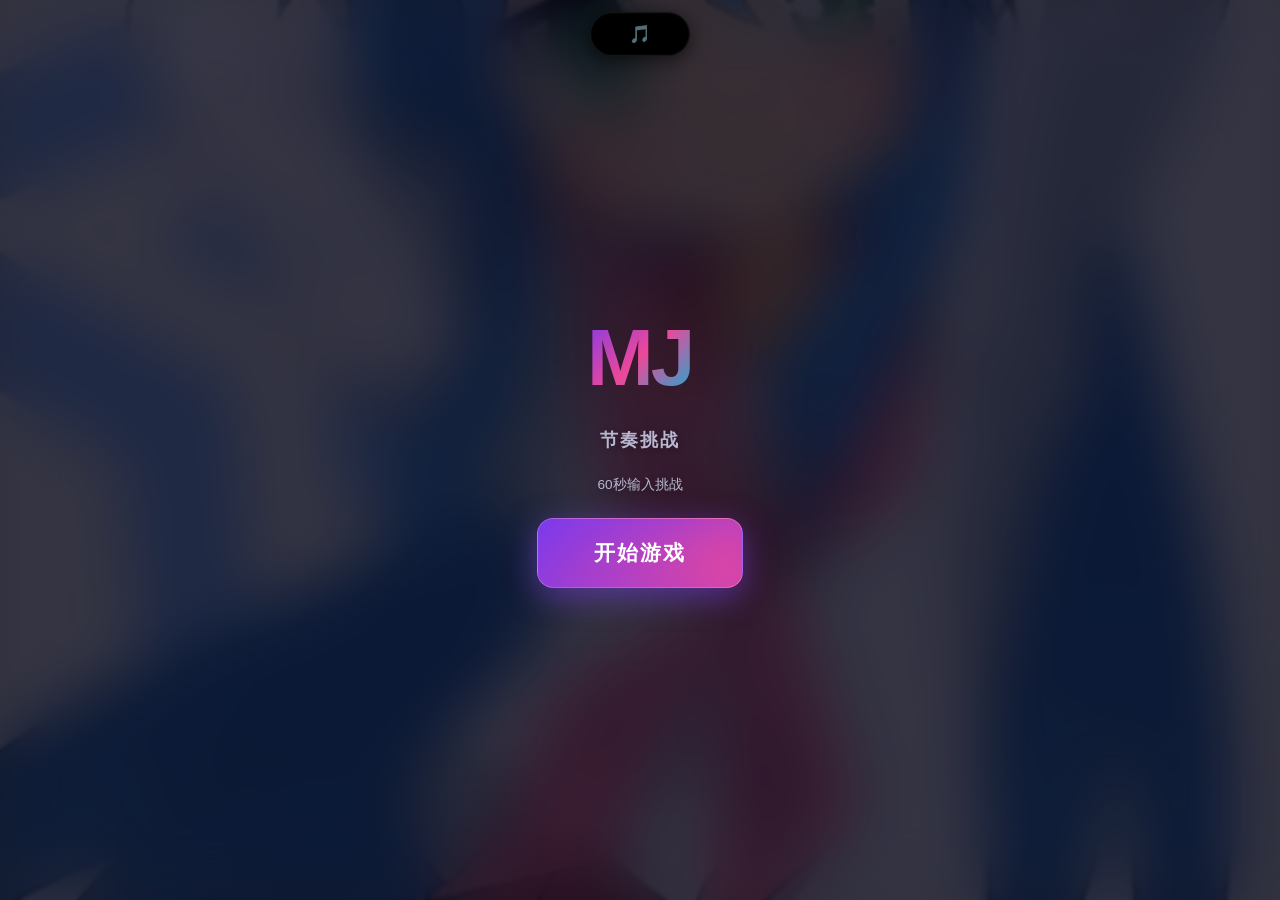
<file: index.html>
<!DOCTYPE html>
<html lang="zh-CN">
<head>
    <meta charset="UTF-8">
    <meta name="viewport" content="width=device-width, initial-scale=1.0, user-scalable=no">
    <title>MJ 节奏挑战</title>
    <link rel="stylesheet" href="style.css">
</head>
<body>

    <div class="bg-image-layer" aria-hidden="true"></div>
    <div class="particles" id="particles"></div>

    <!-- 灵动岛 Apple 同款 -->
    <div class="dynamic-island" id="dynamicIsland">
        <div class="island-collapsed">
            <span class="island-icon">🎵</span>
        </div>
        <div class="island-expanded">
            <button class="island-btn" id="playPauseBtn" aria-label="播放/暂停">▶</button>
            <div class="island-text" id="musicStatus">音乐</div>
            <button class="island-btn" id="leaderboardBtn" aria-label="排行榜">🏆</button>
        </div>
    </div>

    <!-- 隐藏的音频，必须确保同级目录有 music.mp3 -->
    <audio id="bgMusic" src="music.mp3" loop></audio>

    <!-- 启动画面 -->
    <div class="splash-screen" id="splashScreen">
        <div class="splash-logo">MJ</div>
        <div class="splash-subtitle">节奏挑战</div>
        <div class="splash-hint">60秒输入挑战</div>
        <button class="splash-btn" id="splashBtn">开始游戏</button>
    </div>

    <!-- 游戏主容器 -->
    <div class="game-container" id="gameContainer">
        <div class="top-bar">
            <div class="game-title">MJ 节奏</div>
            <button class="theme-btn" id="themeBtn" aria-label="切换主题">暗</button>
        </div>

        <div class="card" id="card">
            <div class="timer-section">
                <div class="timer-display" id="timerDisplay">60</div>
                <div class="timer-bar">
                    <div class="timer-bar-fill" id="timerBarFill"></div>
                </div>
            </div>

            <div class="score-section">
                <div class="score-display" id="scoreDisplay">0</div>
            </div>

            <div class="combo-wrap" id="comboWrap">
                连击 <span class="combo-num" id="comboNum">0</span>
            </div>

            <div class="feedback" id="feedback">输入 "MJ" 开始得分</div>

            <div class="input-area">
                <input type="text" class="input-field" id="inputField" placeholder="输入 MJ..." autocomplete="off" autocorrect="off" autocapitalize="off" spellcheck="false" maxlength="10" disabled>
                <div class="input-hint">正确 +1 分 | 错误 -2 分 | 不区分大小写</div>
            </div>

            <button class="btn btn-secondary" id="restartBtn" style="display:none;">重新开始</button>

            <div class="overlay" id="endOverlay">
                <div class="overlay-title">时间到</div>
                <div class="overlay-score" id="finalScore">0</div>
                <div class="overlay-subtitle" id="finalMessage">干得漂亮！</div>
                <div class="overlay-stats">
                    <span>正确 <strong id="finalCorrect">0</strong></span>
                    <span>错误 <strong id="finalError">0</strong></span>
                    <span>最高连击 <strong id="finalMaxCombo">0</strong></span>
                </div>
                
                <input type="text" id="playerName" class="name-input" placeholder="输入你的名字" maxlength="12" autocomplete="off">
                
                <button class="btn btn-secondary" id="uploadBtn" style="margin-top: 6px;">📤 上传成绩到排行榜</button>

                <button class="btn btn-primary" id="playAgainBtn">再来一局</button>
            </div>
        </div>
    </div>

    <script src="script.js"></script>
</body>
</html>
</file>
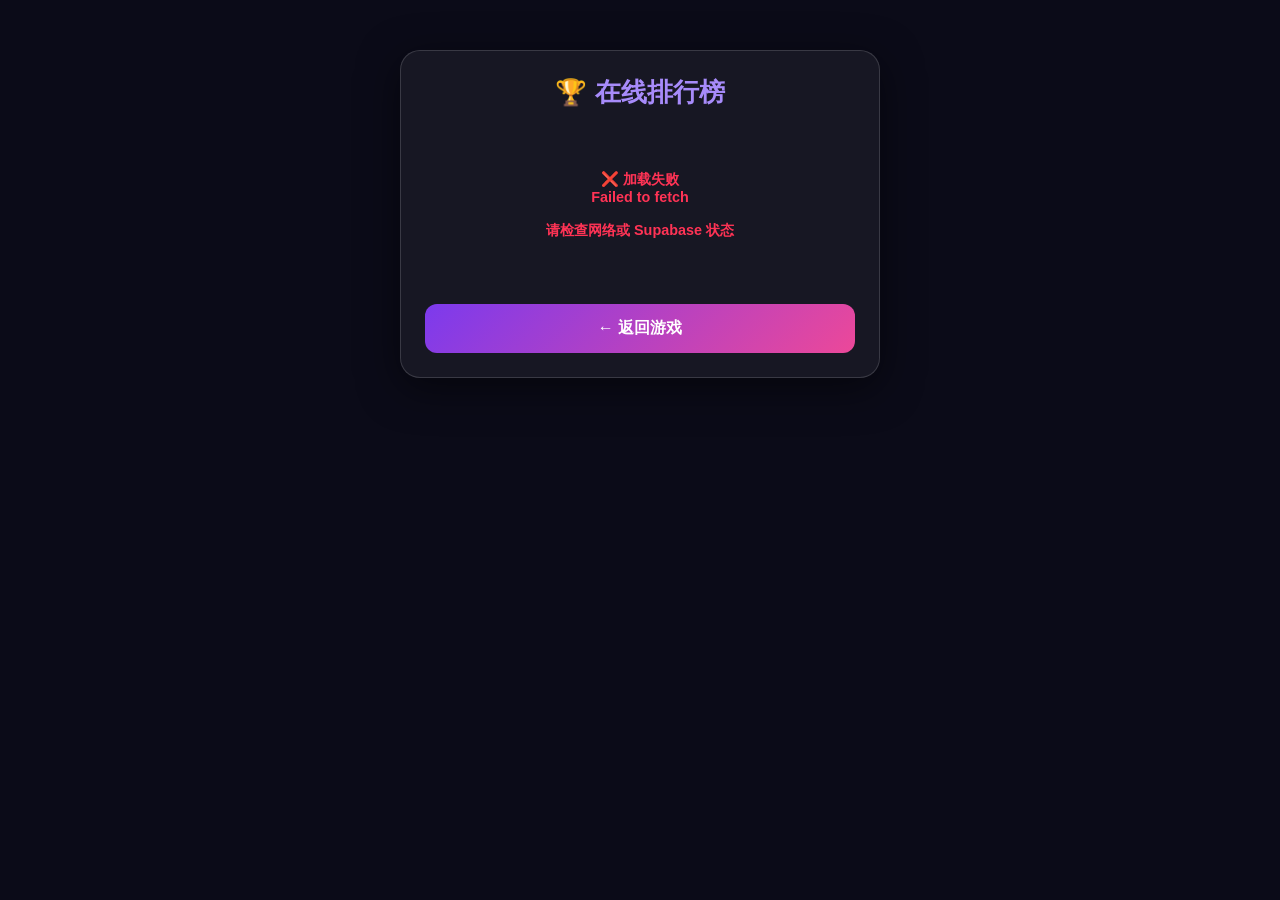
<file: leaderboard/index.html>
<!DOCTYPE html>
<html lang="zh-CN">
<head>
    <meta charset="UTF-8">
    <meta name="viewport" content="width=device-width, initial-scale=1.0">
    <title>MJ 排行榜</title>
    <style>
        * { margin: 0; padding: 0; box-sizing: border-box; }
        body {
            font-family: 'Segoe UI', 'PingFang SC', sans-serif;
            background: #0b0b18;
            color: #f0f0f5;
            min-height: 100vh;
            display: flex;
            flex-direction: column;
            align-items: center;
            padding: 20px;
        }
        .lb-container {
            width: 100%;
            max-width: 480px;
            background: rgba(255, 255, 255, 0.05);
            border: 1px solid rgba(255, 255, 255, 0.15);
            border-radius: 20px;
            padding: 24px;
            margin-top: 30px;
            box-shadow: 0 10px 40px rgba(0,0,0,0.5);
        }
        .lb-title {
            font-size: 1.6rem;
            font-weight: 900;
            text-align: center;
            margin-bottom: 20px;
            color: #a78bfa;
        }
        .lb-list { display: flex; flex-direction: column; gap: 8px; }
        .lb-item {
            display: flex;
            align-items: center;
            padding: 12px 16px;
            border-radius: 12px;
            background: rgba(255, 255, 255, 0.06);
            border: 1px solid rgba(255, 255, 255, 0.05);
        }
        .lb-item.top-1 { background: rgba(255, 215, 0, 0.15); border-color: rgba(255, 215, 0, 0.3); }
        .lb-item.top-2 { background: rgba(192, 192, 192, 0.15); border-color: rgba(192, 192, 192, 0.3); }
        .lb-item.top-3 { background: rgba(205, 127, 50, 0.15); border-color: rgba(205, 127, 50, 0.3); }
        .lb-rank { width: 36px; font-weight: 900; font-size: 1.1rem; color: #a78bfa; }
        .lb-name { flex: 1; font-weight: 700; overflow: hidden; text-overflow: ellipsis; white-space: nowrap; }
        .lb-score { font-size: 1.3rem; font-weight: 900; margin-right: 12px; }
        .lb-detail { font-size: 0.75rem; color: #b8b8d0; text-align: right; }
        .btn-back {
            margin-top: 24px; width: 100%; padding: 14px; font-size: 1rem; font-weight: 800;
            border: none; border-radius: 12px; cursor: pointer; color: #fff;
            background: linear-gradient(135deg, #7c3aed, #ec4899);
            transition: 0.2s;
        }
        .btn-back:active { transform: scale(0.95); }
        .status-msg { text-align: center; padding: 40px 0; font-weight: 600; color: #b8b8d0; }
        .error-msg { text-align: center; padding: 40px 0; font-weight: 600; color: #ff3355; word-break: break-all; font-size: 0.9rem; }
    </style>
</head>
<body>
    <div class="lb-container">
        <div class="lb-title">🏆 在线排行榜</div>
        <div class="lb-list" id="lbList"><div class="status-msg">数据加载中...</div></div>
        <button class="btn-back" onclick="window.location.href='../'">← 返回游戏</button>
    </div>

    <script>
        // 你的 Supabase 配置（直接写死，不用外部库）
        const SUPABASE_URL = 'https://bignhwmpjnplzksokzif.supabase.co';
        const SUPABASE_ANON_KEY = 'eyJhbGciOiJIUzI1NiIsInR5cCI6IkpXVCJ9.eyJpc3MiOiJzdXBhYmFzZSIsInJlZiI6ImJpZ25od21wam5wbHprc29remlmIiwicm9sZSI6ImFub24iLCJpYXQiOjE3ODk4MTI1NTAsImV4cCI6MjEwNTM4ODU1MH0.FlZRCL5FlT3X1AVIKt02CLoK8CqF8Lja8YAk1f2reL4';
        
        const listEl = document.getElementById('lbList');

        async function loadLeaderboard() {
            try {
                // 直接用 fetch 请求 Supabase 的 REST API，不走任何外部 JS
                const response = await fetch(`${SUPABASE_URL}/rest/v1/scores?select=*&order=score.desc&limit=50`, {
                    method: 'GET',
                    headers: {
                        'apikey': SUPABASE_ANON_KEY,
                        'Authorization': `Bearer ${SUPABASE_ANON_KEY}`
                    }
                });

                if (!response.ok) {
                    throw new Error(`HTTP error! status: ${response.status}`);
                }

                const data = await response.json();

                if (!data || data.length === 0) {
                    listEl.innerHTML = '<div class="status-msg">暂无记录，快来抢第一！</div>';
                    return;
                }

                const medals = ['🥇', '🥈', '🥉'];
                listEl.innerHTML = data.map((item, i) => {
                    const rankClass = i < 3 ? ` top-${i + 1}` : '';
                    const rankText = i < 3 ? medals[i] : (i + 1);
                    const name = (item.name || '匿名玩家').replace(/</g, '&lt;');
                    return `<div class="lb-item${rankClass}">
                        <span class="lb-rank">${rankText}</span>
                        <span class="lb-name">${name}</span>
                        <span class="lb-score">${item.score}</span>
                        <span class="lb-detail">连击 ${item.max_combo}</span>
                    </div>`;
                }).join('');

            } catch (error) {
                console.error(error);
                listEl.innerHTML = `<div class="error-msg">❌ 加载失败<br>${error.message}<br><br>请检查网络或 Supabase 状态</div>`;
            }
        }

        loadLeaderboard();
    </script>
</body>
</html>
</file>
<file: style.css>
:root {
    --bg: #0b0b18;
    --bg-overlay: rgba(8, 8, 20, 0.62);
    --card-bg: rgba(255, 255, 255, 0.045);
    --card-border: rgba(255, 255, 255, 0.16);
    --card-border-highlight: rgba(255, 255, 255, 0.32);
    --text: #f0f0f5;
    --text-secondary: #b8b8d0;
    --accent: #7c3aed;
    --accent2: #ec4899;
    --accent3: #06b6d4;
    --correct: #00e676;
    --error: #ff3355;
    --input-bg: rgba(255, 255, 255, 0.045);
    --input-border: rgba(255, 255, 255, 0.22);
    --shadow: 0 20px 60px rgba(0, 0, 0, 0.55), 0 0 0 1px rgba(255, 255, 255, 0.05) inset;
    --overlay-bg: rgba(10, 10, 25, 0.72);
    --timer-urgent: #ff3355;
    --glass-blur: 32px;
    --glass-saturate: 1.5;
    --glass-brightness: 1.08;
    --fly-distance: 80px;
    --fly-ease: cubic-bezier(0.16, 1, 0.3, 1);
    --spring-ease: cubic-bezier(0.34, 1.56, 0.64, 1);
    --smooth-ease: cubic-bezier(0.4, 0, 0.2, 1);
    --bg-image: url('image.png');
}

[data-theme="light"] {
    --bg: #eef0f8;
    --bg-overlay: rgba(255, 255, 255, 0.45);
    --card-bg: rgba(255, 255, 255, 0.3);
    --card-border: rgba(255, 255, 255, 0.6);
    --card-border-highlight: rgba(255, 255, 255, 0.9);
    --text: #1a1a2e;
    --text-secondary: #5a5a7a;
    --accent: #6d28d9;
    --accent2: #db2777;
    --accent3: #0891b2;
    --correct: #00b84e;
    --error: #dc2626;
    --input-bg: rgba(255, 255, 255, 0.45);
    --input-border: rgba(0, 0, 0, 0.12);
    --shadow: 0 20px 50px rgba(0, 0, 0, 0.12), 0 0 0 1px rgba(255, 255, 255, 0.7) inset;
    --overlay-bg: rgba(255, 255, 255, 0.7);
    --timer-urgent: #dc2626;
    --glass-blur: 35px;
    --glass-saturate: 1.7;
    --glass-brightness: 1.02;
}

* { margin: 0; padding: 0; box-sizing: border-box; }

body {
    font-family: 'Segoe UI', 'PingFang SC', 'Microsoft YaHei', sans-serif;
    background: var(--bg);
    color: var(--text);
    min-height: 100vh;
    display: flex;
    justify-content: center;
    align-items: center;
    transition: background 0.5s ease, color 0.5s ease;
    -webkit-tap-highlight-color: transparent;
    user-select: none;
    -webkit-user-select: none;
    overflow: hidden;
    position: relative;
    will-change: background;
}

/* 背景图片层 */
.bg-image-layer {
    position: fixed;
    inset: -20px;
    z-index: -2;
    background-image: var(--bg-image);
    background-size: cover;
    background-position: center center;
    background-repeat: no-repeat;
    transition: filter 0.5s ease, opacity 0.5s ease;
    filter: saturate(1.05) contrast(1.02);
    will-change: transform;
    pointer-events: none;
}
.bg-image-layer::after {
    content: '';
    position: absolute;
    inset: 0;
    background: var(--bg-overlay);
    backdrop-filter: blur(2px);
    -webkit-backdrop-filter: blur(2px);
    transition: background 0.5s ease;
}
[data-theme="light"] .bg-image-layer {
    filter: saturate(1.15) contrast(0.98) brightness(1.05);
}

/* 粒子层 */
.particles {
    position: fixed;
    inset: 0;
    pointer-events: none;
    z-index: -1;
    opacity: 0.35;
    overflow: hidden;
    transform: translateZ(0);
    mix-blend-mode: screen;
}
[data-theme="light"] .particles { opacity: 0.2; mix-blend-mode: multiply; }
.particle {
    position: absolute;
    border-radius: 50%;
    background: radial-gradient(circle, var(--accent) 0%, transparent 70%);
    filter: blur(18px);
    animation: floatGlow linear infinite;
    opacity: 0;
    mix-blend-mode: screen;
    will-change: transform, opacity;
    backface-visibility: hidden;
}
.particle:nth-child(odd) { background: radial-gradient(circle, var(--accent2) 0%, transparent 70%); }
.particle:nth-child(3n) { background: radial-gradient(circle, var(--accent3) 0%, transparent 70%); }

@keyframes floatGlow {
    0% { transform: translate3d(0, 100vh, 0) scale(0.8); opacity: 0; }
    15% { opacity: 0.5; }
    50% { transform: translate3d(30px, 50vh, 0) scale(1.3); opacity: 0.7; }
    85% { opacity: 0.4; }
    100% { transform: translate3d(-20px, -10vh, 0) scale(0.6); opacity: 0; }
}

/* ========== 灵动岛 Apple 同款 ========== */
.dynamic-island {
    position: fixed;
    top: 12px;
    left: 50%;
    transform: translateX(-50%);
    background: #000000;
    border-radius: 999px;
    border: 1px solid rgba(255, 255, 255, 0.08);
    display: flex;
    align-items: center;
    justify-content: center;
    cursor: pointer;
    z-index: 1000;
    overflow: hidden;
    box-shadow: 0 4px 20px rgba(0, 0, 0, 0.6), 0 0 0 1px rgba(255, 255, 255, 0.02) inset;
    transition: width 0.5s cubic-bezier(0.34, 1.56, 0.64, 1), 
                border-radius 0.5s cubic-bezier(0.34, 1.56, 0.64, 1),
                background 0.3s ease;
    user-select: none;
    -webkit-tap-highlight-color: transparent;
    width: 100px;
    height: 44px;
}
.dynamic-island.expanded {
    width: 280px;
    border-radius: 22px;
    background: #0a0a0c;
    cursor: default;
}
.island-collapsed {
    position: absolute;
    font-size: 1.1rem;
    display: flex;
    align-items: center;
    justify-content: center;
    transition: opacity 0.2s ease;
    color: #fff;
    pointer-events: none;
}
.dynamic-island.expanded .island-collapsed { opacity: 0; }
.island-expanded {
    display: flex;
    align-items: center;
    justify-content: space-between;
    width: 100%;
    padding: 0 16px;
    opacity: 0;
    pointer-events: none;
    transition: opacity 0.3s ease 0.15s;
}
.dynamic-island.expanded .island-expanded { opacity: 1; pointer-events: all; }
.island-btn {
    background: rgba(255, 255, 255, 0.12);
    border: none;
    border-radius: 50%;
    width: 32px;
    height: 32px;
    display: flex;
    align-items: center;
    justify-content: center;
    cursor: pointer;
    font-size: 0.85rem;
    color: #fff;
    transition: all 0.2s ease;
    flex-shrink: 0;
}
.island-btn:hover { background: rgba(255, 255, 255, 0.25); transform: scale(1.05); }
.island-btn:active { transform: scale(0.9); }
.island-text {
    color: #ffffff;
    font-size: 0.8rem;
    font-weight: 600;
    font-family: -apple-system, BlinkMacSystemFont, 'Segoe UI', sans-serif;
    flex: 1;
    text-align: center;
    white-space: nowrap;
    letter-spacing: 0.3px;
    overflow: hidden;
    text-overflow: ellipsis;
}

/* 启动画面 */
.splash-screen {
    position: fixed; inset: 0; z-index: 100; display: flex; flex-direction: column; align-items: center; justify-content: center;
    gap: 24px; background: rgba(10, 10, 25, 0.55); backdrop-filter: blur(30px) saturate(1.5) brightness(1.05);
    -webkit-backdrop-filter: blur(30px) saturate(1.5) brightness(1.05); transition: all 0.5s var(--fly-ease);
    will-change: opacity, transform, backdrop-filter; padding: 20px;
}
[data-theme="light"] .splash-screen { background: rgba(255, 255, 255, 0.45); backdrop-filter: blur(35px) saturate(1.7) brightness(1.02); -webkit-backdrop-filter: blur(35px) saturate(1.7) brightness(1.02); }
.splash-screen.hidden { opacity: 0; pointer-events: none; transform: translateY(-30px); }
.splash-logo {
    font-size: 4rem; font-weight: 900; background: linear-gradient(135deg, var(--accent), var(--accent2), var(--accent3));
    -webkit-background-clip: text; -webkit-text-fill-color: transparent; background-clip: text; letter-spacing: -3px;
    animation: logoFloat 2.5s ease-in-out infinite, logoFlyIn 1s var(--fly-ease) 0.2s both; will-change: transform;
}
.splash-subtitle { font-size: 1.1rem; color: var(--text-secondary); letter-spacing: 2px; font-weight: 600; animation: subtitleFlyIn 0.8s var(--fly-ease) 0.5s both; text-shadow: 0 1px 6px rgba(0, 0, 0, 0.2); }
.splash-hint { font-size: 0.85rem; color: var(--text-secondary); opacity: 0.75; animation: subtitleFlyIn 0.8s var(--fly-ease) 0.7s both; text-shadow: 0 1px 6px rgba(0, 0, 0, 0.15); }
.splash-btn {
    padding: 18px 48px; font-size: 1.15rem; font-weight: 800; border: none; border-radius: 16px; cursor: pointer;
    letter-spacing: 2px; font-family: inherit; background: linear-gradient(135deg, var(--accent), var(--accent2)); color: #fff;
    box-shadow: 0 8px 30px rgba(124, 58, 237, 0.5), 0 0 30px rgba(124, 58, 237, 0.3) inset;
    border: 1px solid rgba(255, 255, 255, 0.2); transition: all 0.3s var(--spring-ease); animation: splashBtnFlyIn 0.9s var(--fly-ease) 0.9s both; will-change: transform;
    backdrop-filter: blur(10px); -webkit-backdrop-filter: blur(10px);
}
.splash-btn:hover { transform: translateY(-4px) scale(1.04); box-shadow: 0 14px 40px rgba(124, 58, 237, 0.6), 0 0 40px rgba(124, 58, 237, 0.4) inset; }
.splash-btn:active { transform: translateY(0) scale(0.95); transition-duration: 0.06s; }

@keyframes logoFloat { 0%, 100% { transform: translateY(0); } 50% { transform: translateY(-12px); } }
@keyframes logoFlyIn { 0% { transform: translateY(60px) scale(0.7); opacity: 0; } 100% { transform: translateY(0) scale(1); opacity: 1; } }
@keyframes subtitleFlyIn { 0% { transform: translateY(30px); opacity: 0; } 100% { transform: translateY(0); opacity: 1; } }
@keyframes splashBtnFlyIn { 0% { transform: translateY(50px) scale(0.7); opacity: 0; } 100% { transform: translateY(0) scale(1); opacity: 1; } }

/* 游戏主容器 */
.game-container {
    position: relative; z-index: 1; width: 100%; max-width: 480px; padding: 24px 20px;
    display: flex; flex-direction: column; align-items: center; gap: 14px; transform: translateZ(0);
    opacity: 0; pointer-events: none; transition: opacity 0.4s ease;
}
.game-container.visible { opacity: 1; pointer-events: all; }

/* 顶栏 */
.top-bar { width: 100%; display: flex; justify-content: space-between; align-items: center; margin-bottom: 4px; opacity: 0; }
.game-container.visible .top-bar { animation: flyInDown 0.6s var(--fly-ease) 0.1s both; }
.game-title {
    font-size: 1.6rem; font-weight: 800; background: linear-gradient(135deg, var(--accent), var(--accent2));
    -webkit-background-clip: text; -webkit-text-fill-color: transparent; background-clip: text; letter-spacing: -0.5px;
    filter: drop-shadow(0 2px 8px rgba(124, 58, 237, 0.35));
}
.theme-btn {
    width: 42px; height: 42px; border-radius: 50%; border: 1px solid var(--card-border); background: var(--card-bg);
    backdrop-filter: blur(28px) saturate(1.5) brightness(1.08); -webkit-backdrop-filter: blur(28px) saturate(1.5) brightness(1.08);
    cursor: pointer; font-size: 0.85rem; font-weight: 700; display: flex; align-items: center; justify-content: center;
    transition: all 0.3s var(--spring-ease); color: var(--text); letter-spacing: 0.5px;
    box-shadow: 0 4px 16px rgba(0, 0, 0, 0.2), 0 0 0 1px rgba(255, 255, 255, 0.06) inset; will-change: transform;
}
.theme-btn:hover { transform: scale(1.08); box-shadow: 0 6px 22px rgba(0, 0, 0, 0.28), 0 0 0 1px rgba(255, 255, 255, 0.1) inset; }
.theme-btn:active { transform: scale(0.92); transition-duration: 0.06s; }

/* 主卡片 */
.card {
    width: 100%; background: var(--card-bg); border: 1px solid var(--card-border); border-radius: 24px; padding: 24px 20px;
    backdrop-filter: blur(var(--glass-blur)) saturate(var(--glass-saturate)) brightness(var(--glass-brightness));
    -webkit-backdrop-filter: blur(var(--glass-blur)) saturate(var(--glass-saturate)) brightness(var(--glass-brightness));
    box-shadow: var(--shadow); display: flex; flex-direction: column; align-items: center; gap: 18px;
    position: relative; overflow: hidden; transform: translateZ(0); backface-visibility: hidden; opacity: 0;
    will-change: backdrop-filter, transform; transition: background 0.4s ease, border-color 0.4s ease, backdrop-filter 0.4s ease;
}
.game-container.visible .card { animation: flyInUp 0.9s var(--fly-ease) 0.3s both; }
.card::before {
    content: ''; position: absolute; top: 0; left: 0; right: 0; height: 50%;
    background: linear-gradient(180deg, rgba(255, 255, 255, 0.4) 0%, rgba(255, 255, 255, 0) 100%);
    pointer-events: none; border-radius: 24px 24px 50% 50% / 24px 24px 30% 30%; opacity: 0.35; mix-blend-mode: overlay; z-index: 0;
}
.card::after {
    content: ''; position: absolute; inset: -1px; border-radius: 24px; padding: 1px;
    background: linear-gradient(135deg, var(--card-border-highlight), transparent 40%, transparent 60%, var(--card-border-highlight));
    -webkit-mask: linear-gradient(#fff 0 0) content-box, linear-gradient(#fff 0 0); -webkit-mask-composite: xor; mask-composite: exclude;
    pointer-events: none; opacity: 0.5; z-index: 0;
}
.card > * { position: relative; z-index: 1; }

/* 计时器 */
.timer-section { width: 100%; display: flex; flex-direction: column; align-items: center; gap: 6px; opacity: 0; }
.game-container.visible .timer-section { animation: flyInUp 0.6s var(--fly-ease) 0.55s both; }
.timer-display {
    font-size: 3.2rem; font-weight: 900; line-height: 1; letter-spacing: -1px; font-variant-numeric: tabular-nums;
    transition: color 0.2s var(--smooth-ease); display: inline-block; text-shadow: 0 2px 12px rgba(0, 0, 0, 0.2);
}
[data-theme="light"] .timer-display { text-shadow: 0 2px 10px rgba(255, 255, 255, 0.5); }
.timer-display.urgent { color: var(--timer-urgent); animation: pulseSmooth 0.5s var(--smooth-ease) infinite; }
.timer-bar { width: 100%; height: 5px; background: rgba(255, 255, 255, 0.12); border-radius: 3px; overflow: hidden; box-shadow: 0 1px 4px rgba(0, 0, 0, 0.15) inset; }
.timer-bar-fill { height: 100%; background: linear-gradient(90deg, var(--accent), var(--accent2), var(--accent3)); border-radius: 3px; transition: width 0.05s linear; will-change: width; }
.timer-bar-fill.urgent { background: var(--timer-urgent); box-shadow: 0 0 10px var(--timer-urgent); }
@keyframes pulseSmooth { 0%, 100% { transform: scale(1); opacity: 1; } 50% { transform: scale(1.05); opacity: 0.7; } }

/* 分数 */
.score-section { display: flex; flex-direction: column; align-items: center; opacity: 0; }
.game-container.visible .score-section { animation: flyInUp 0.6s var(--fly-ease) 0.65s both; }
.score-display {
    font-size: 4.5rem; font-weight: 900; line-height: 1; letter-spacing: -2px;
    text-shadow: 0 0 35px rgba(124, 58, 237, 0.55), 0 2px 12px rgba(0, 0, 0, 0.18); display: inline-block;
}
[data-theme="light"] .score-display { text-shadow: 0 0 35px rgba(124, 58, 237, 0.35), 0 2px 10px rgba(255, 255, 255, 0.4); }
.score-display.fly-pop { animation: flyPopIn 0.5s var(--spring-ease); }
.score-display.fly-shake { animation: flyShakeIn 0.45s var(--smooth-ease); }
@keyframes flyPopIn { 0% { transform: translateY(40px) scale(0.6); opacity: 0; } 60% { transform: translateY(-5px) scale(1.1); opacity: 1; } 100% { transform: translateY(0) scale(1); opacity: 1; } }
@keyframes flyShakeIn { 0% { transform: translateY(30px) translateX(0); opacity: 0; } 20% { transform: translateY(0) translateX(-12px); opacity: 1; } 40% { transform: translateX(10px); } 60% { transform: translateX(-6px); } 80% { transform: translateX(3px); } 100% { transform: translateX(0); } }

/* 连击 */
.combo-wrap { font-size: 1.1rem; font-weight: 700; color: var(--text-secondary); display: flex; align-items: center; gap: 6px; min-height: 28px; opacity: 0; }
.game-container.visible .combo-wrap { animation: flyInUp 0.5s var(--fly-ease) 0.75s both; }
.combo-wrap .combo-num {
    font-size: 1.5rem; font-weight: 900; background: linear-gradient(135deg, var(--accent), var(--accent2));
    -webkit-background-clip: text; -webkit-text-fill-color: transparent; background-clip: text; display: inline-block;
}
.combo-wrap .combo-num.fly { animation: comboFlyIn 0.4s var(--spring-ease); }
.combo-wrap.high .combo-num { animation: comboGlowFly 0.6s var(--smooth-ease) infinite; }
@keyframes comboFlyIn { 0% { transform: translateY(25px) scale(0.5); opacity: 0; } 60% { transform: translateY(-3px) scale(1.2); opacity: 1; } 100% { transform: translateY(0) scale(1); opacity: 1; } }
@keyframes comboGlowFly { 0%, 100% { filter: brightness(1); transform: scale(1); } 50% { filter: brightness(1.5); transform: scale(1.06); } }

/* 反馈 */
.feedback { font-size: 1rem; font-weight: 700; min-height: 24px; color: var(--text-secondary); opacity: 0; }
.game-container.visible .feedback { animation: flyInUp 0.5s var(--fly-ease) 0.85s both; }
.feedback.fly-correct { color: var(--correct); text-shadow: 0 0 15px var(--correct); animation: feedbackFlyIn 0.35s var(--spring-ease); }
.feedback.fly-error { color: var(--error); text-shadow: 0 0 15px var(--error); animation: feedbackFlyIn 0.35s var(--spring-ease); }
@keyframes feedbackFlyIn { 0% { transform: translateY(20px) scale(0.6); opacity: 0; } 60% { transform: translateY(-3px) scale(1.1); opacity: 1; } 100% { transform: translateY(0) scale(1); opacity: 1; } }

/* 输入区域 */
.input-area { width: 100%; display: flex; flex-direction: column; gap: 6px; opacity: 0; }
.game-container.visible .input-area { animation: flyInUp 0.6s var(--fly-ease) 0.95s both; }
.input-field {
    width: 100%; padding: 14px 16px; font-size: 1.5rem; font-weight: 700; text-align: center;
    background: var(--input-bg); border: 2px solid var(--input-border); border-radius: 14px; color: var(--text);
    outline: none; transition: all 0.2s var(--smooth-ease); letter-spacing: 3px; text-transform: uppercase;
    caret-color: var(--accent); backdrop-filter: blur(22px) saturate(1.4) brightness(1.05); -webkit-backdrop-filter: blur(22px) saturate(1.4) brightness(1.05);
    box-shadow: 0 0 15px rgba(255, 255, 255, 0.04) inset, 0 4px 12px rgba(0, 0, 0, 0.1); will-change: backdrop-filter;
}
.input-field:focus { border-color: var(--accent); box-shadow: 0 0 25px rgba(124, 58, 237, 0.4), 0 0 15px rgba(255, 255, 255, 0.1) inset; }
.input-field.fly-correct { border-color: var(--correct); box-shadow: 0 0 35px rgba(0, 230, 118, 0.5); animation: inputFlyCorrect 0.4s var(--spring-ease); }
.input-field.fly-error { border-color: var(--error); box-shadow: 0 0 35px rgba(255, 51, 85, 0.6); animation: inputFlyError 0.45s var(--smooth-ease); }
.input-hint { font-size: 0.75rem; color: var(--text-secondary); text-align: center; letter-spacing: 0.3px; text-shadow: 0 1px 4px rgba(0, 0, 0, 0.15); }
@keyframes inputFlyCorrect { 0% { transform: translateY(15px) scale(0.97); } 50% { transform: translateY(-3px) scale(1.02); } 100% { transform: translateY(0) scale(1); } }
@keyframes inputFlyError { 0% { transform: translateY(15px) translateX(0); } 20% { transform: translateY(0) translateX(-12px); } 40% { transform: translateX(10px); } 60% { transform: translateX(-6px); } 80% { transform: translateX(3px); } 100% { transform: translateX(0); } }

/* 浮动文字 */
.float-text {
    position: fixed; pointer-events: none; font-weight: 900; font-size: 1.6rem; z-index: 50;
    will-change: transform, opacity; backface-visibility: hidden; animation: floatUpFly 0.9s var(--fly-ease) forwards;
}
.float-text.positive { color: var(--correct); text-shadow: 0 0 25px var(--correct), 0 2px 10px rgba(0, 0, 0, 0.3); }
.float-text.negative { color: var(--error); text-shadow: 0 0 25px var(--error), 0 2px 10px rgba(0, 0, 0, 0.3); }
@keyframes floatUpFly { 0% { transform: translateY(20px) scale(0.5); opacity: 0; } 20% { transform: translateY(0) scale(1.2); opacity: 1; } 50% { transform: translateY(-35px) scale(1); opacity: 1; } 100% { transform: translateY(-80px) scale(0.7); opacity: 0; } }

/* 按钮 */
.btn {
    padding: 12px 28px; font-size: 0.95rem; font-weight: 700; border: none; border-radius: 14px; cursor: pointer;
    transition: all 0.3s var(--spring-ease); letter-spacing: 0.8px; text-transform: uppercase; font-family: inherit;
    backdrop-filter: blur(14px) saturate(1.3); -webkit-backdrop-filter: blur(14px) saturate(1.3); opacity: 0; will-change: transform, backdrop-filter;
}
.game-container.visible .btn { animation: flyInUp 0.5s var(--fly-ease) 1.05s both; }
.btn-primary { background: linear-gradient(135deg, var(--accent), var(--accent2)); color: #fff; box-shadow: 0 6px 20px rgba(124, 58, 237, 0.4); border: 1px solid rgba(255, 255, 255, 0.2); }
.btn-primary:hover { transform: translateY(-3px) scale(1.03); box-shadow: 0 10px 30px rgba(124, 58, 237, 0.5); }
.btn-primary:active { transform: translateY(0) scale(0.95); transition-duration: 0.06s; }
.btn-secondary { background: rgba(255, 255, 255, 0.06); border: 1px solid var(--card-border); color: var(--text); backdrop-filter: blur(20px) saturate(1.4); -webkit-backdrop-filter: blur(20px) saturate(1.4); }
.btn-secondary:hover { background: rgba(255, 255, 255, 0.12); transform: translateY(-3px) scale(1.03); }
.btn:disabled { opacity: 0.5 !important; cursor: not-allowed; transform: none !important; }

/* 覆盖层 - 修复溢出问题 */
.overlay {
    position: absolute; inset: 0; background: var(--overlay-bg); backdrop-filter: blur(22px) saturate(1.4) brightness(1.05);
    -webkit-backdrop-filter: blur(22px) saturate(1.4) brightness(1.05); display: flex; flex-direction: column; align-items: center; justify-content: flex-start;
    gap: 16px; border-radius: 24px; z-index: 10; opacity: 0; pointer-events: none; transition: opacity 0.3s var(--smooth-ease);
    padding: 40px 20px; overflow-y: auto; will-change: opacity, backdrop-filter;
}
.overlay.active { opacity: 1; pointer-events: all; }
.overlay.active .overlay-title { animation: flyInUp 0.5s var(--fly-ease) 0.05s both; }
.overlay.active .overlay-subtitle { animation: flyInUp 0.5s var(--fly-ease) 0.15s both; }
.overlay.active .overlay-score { animation: flyInUp 0.6s var(--fly-ease) 0.25s both; }
.overlay.active .overlay-stats { animation: flyInUp 0.5s var(--fly-ease) 0.35s both; }
.overlay.active .btn-primary { animation: flyInUp 0.5s var(--fly-ease) 0.45s both; }
.overlay-title { font-size: 1.8rem; font-weight: 900; background: linear-gradient(135deg, var(--accent), var(--accent2)); -webkit-background-clip: text; -webkit-text-fill-color: transparent; background-clip: text; letter-spacing: -0.5px; text-align: center; filter: drop-shadow(0 2px 10px rgba(124, 58, 237, 0.35)); }
.overlay-subtitle { font-size: 0.95rem; color: var(--text-secondary); text-align: center; line-height: 1.5; text-shadow: 0 1px 6px rgba(0, 0, 0, 0.15); }
.overlay-score { font-size: 3.8rem; font-weight: 900; letter-spacing: -1px; text-shadow: 0 0 35px rgba(124, 58, 237, 0.55), 0 2px 12px rgba(0, 0, 0, 0.18); }
.overlay-stats { display: flex; gap: 12px; flex-wrap: wrap; justify-content: center; font-size: 0.85rem; color: var(--text-secondary); font-weight: 600; }
.overlay-stats span { padding: 5px 12px; background: rgba(255, 255, 255, 0.08); border-radius: 16px; border: 1px solid var(--card-border); backdrop-filter: blur(14px) saturate(1.3); -webkit-backdrop-filter: blur(14px) saturate(1.3); }

/* 名字输入框 */
.name-input {
    width: 100%; max-width: 240px; padding: 10px 16px; font-size: 0.95rem; font-weight: 700; text-align: center;
    background: var(--input-bg); border: 2px solid var(--input-border); border-radius: 12px; color: var(--text); outline: none;
    transition: all 0.2s var(--smooth-ease); letter-spacing: 1px; backdrop-filter: blur(22px) saturate(1.4) brightness(1.05);
    -webkit-backdrop-filter: blur(22px) saturate(1.4) brightness(1.05); box-shadow: 0 0 15px rgba(255, 255, 255, 0.04) inset;
}
.name-input:focus { border-color: var(--accent); box-shadow: 0 0 25px rgba(124, 58, 237, 0.4); }
.name-input::placeholder { color: var(--text-secondary); opacity: 0.7; font-weight: 500; }

/* 上传按钮 */
#uploadBtn {
    width: 100%; max-width: 240px; padding: 12px 20px; font-size: 0.9rem; font-weight: 800;
    border-radius: 14px; border: 1px solid var(--card-border); background: rgba(255, 255, 255, 0.08);
    color: var(--text); cursor: pointer; transition: all 0.3s var(--spring-ease);
    backdrop-filter: blur(16px); -webkit-backdrop-filter: blur(16px); letter-spacing: 0.5px;
}
#uploadBtn:hover:not(:disabled) { background: rgba(255, 255, 255, 0.15); transform: translateY(-2px) scale(1.02); }
#uploadBtn:active:not(:disabled) { transform: scale(0.95); }
#uploadBtn:disabled { cursor: not-allowed; opacity: 0.8; }
#uploadBtn.success { background: rgba(0, 230, 118, 0.15); border-color: var(--correct); color: var(--correct); }
#uploadBtn.error { background: rgba(255, 51, 85, 0.15); border-color: var(--error); color: var(--error); }

/* 飞入动画 */
@keyframes flyInUp { 0% { transform: translateY(var(--fly-distance)) scale(0.9); opacity: 0; } 100% { transform: translateY(0) scale(1); opacity: 1; } }
@keyframes flyInDown { 0% { transform: translateY(calc(var(--fly-distance) * -0.6)) scale(0.95); opacity: 0; } 100% { transform: translateY(0) scale(1); opacity: 1; } }

/* 响应式 */
@media (min-width: 768px) {
    .game-container { max-width: 500px; padding: 40px 24px; gap: 20px; }
    .card { padding: 32px 28px; border-radius: 28px; gap: 22px; }
    .timer-display { font-size: 3.8rem; }
    .score-display { font-size: 5rem; }
    .input-field { font-size: 1.7rem; padding: 16px 20px; }
    .game-title { font-size: 1.8rem; }
    .overlay-title { font-size: 2rem; }
    .overlay-score { font-size: 4.2rem; }
    .splash-logo { font-size: 5rem; }
    .splash-btn { padding: 20px 56px; font-size: 1.3rem; }
}
@media (max-width: 380px) {
    :root { --fly-distance: 40px; --glass-blur: 24px; }
    .timer-display { font-size: 2.5rem; }
    .score-display { font-size: 3.2rem; }
    .input-field { font-size: 1.2rem; padding: 10px 12px; }
    .card { padding: 16px 14px; gap: 12px; }
    .game-title { font-size: 1.2rem; }
    .splash-logo { font-size: 3rem; }
    .splash-btn { padding: 14px 36px; font-size: 1rem; }
}
@media (prefers-reduced-motion: reduce) {
    *, *::before, *::after { animation-duration: 0.01ms !important; transition-duration: 0.01ms !important; }
}
</file>
